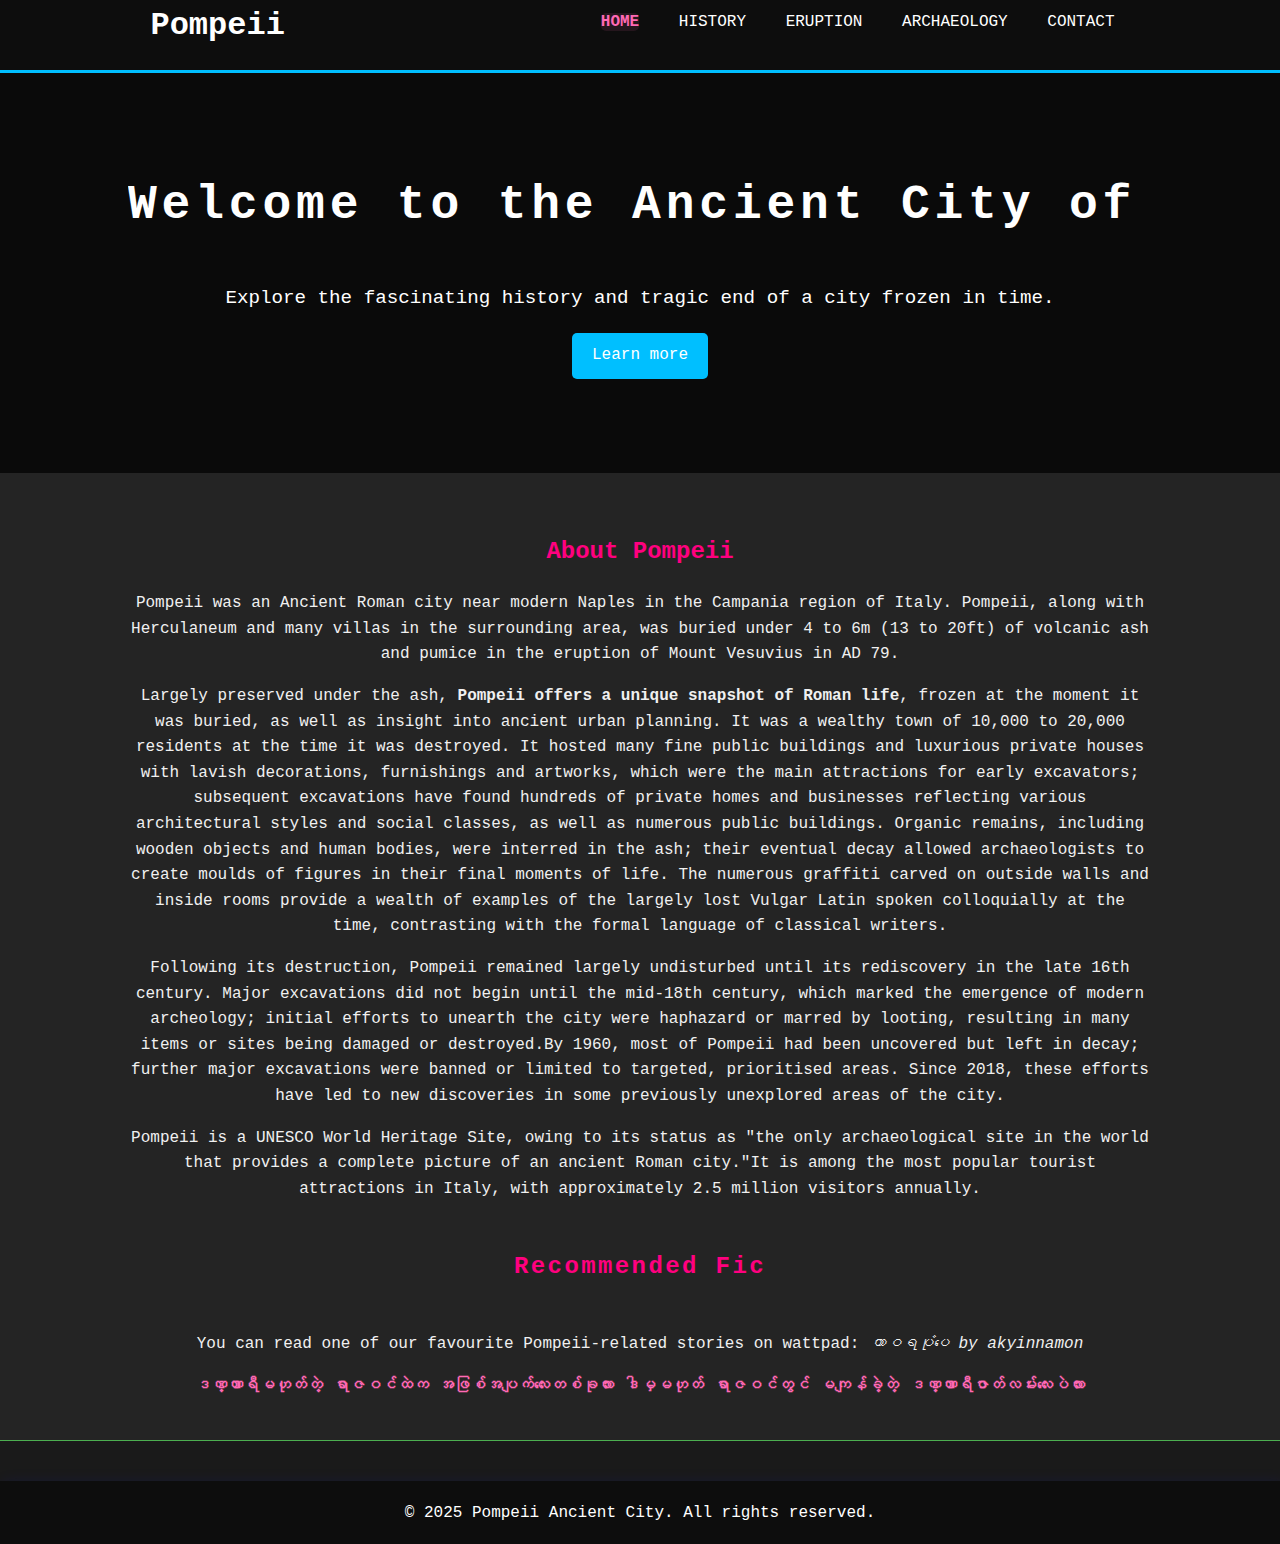
<file: index.html>
<!DOCTYPE html>
<html lang="en">
<head>
    <meta charset="UTF-8">
    <meta name="viewport" content="width=device-width, initial-scale=1.0">
    <title>Pompeii - Ancient City</title>
    <link rel="stylesheet" href="style.css">
   <link rel="shortcut icon" href="https://www.timetravelrome.com/wp-content/uploads/2019/04/face-1797977_1280.jpg">
</head>
<body>
        <header>
                <h1>Pompeii</h1>
                <nav>
                    <ul>
                        <li><a href="Pompeii.html" class="active">Home</a></li>
                        <li><a href="history.html">History</a></li>
                        <li><a href="eruption.html">Eruption</a></li>
                        <li><a href="archaeology.html">Archaeology</a></li>
                        <li><a href="contact.html">Contact</a></li>
                    </ul>
                </nav>
        </header>
 
    <main>
        <section id="hero">
            <div class="container">
                <h2 class="typewriter">Welcome to the Ancient City of Pompeii</h2>
                <p>Explore the fascinating history and tragic end of a city frozen in time.</p>
                <a href="history.html" class="button">Learn more</a>
            </div>

        </section>
        <section id="about">
            <div class="container">
                <h2 style="color: #ff007f;text-shadow: 10px 10px 0 10px var(#ff007f);">About Pompeii</h2>
                <p>Pompeii was an Ancient Roman city near modern Naples in the Campania region of Italy. Pompeii, along with Herculaneum and many villas in the surrounding area, was buried under 4 to 6m (13 to 20ft) of volcanic ash and pumice in the eruption of Mount Vesuvius in AD 79.</p>
                <p>Largely preserved under the ash, <strong>Pompeii offers a unique snapshot of Roman life</strong>, frozen at the moment it was buried, as well as insight into ancient urban planning. It was a wealthy town of 10,000 to 20,000 residents at the time it was destroyed. It hosted many fine public buildings and luxurious private houses with lavish decorations, furnishings and artworks, which were the main attractions for early excavators; subsequent excavations have found hundreds of private homes and businesses reflecting various architectural styles and social classes, as well as numerous public buildings. Organic remains, including wooden objects and human bodies, were interred in the ash; their eventual decay allowed archaeologists to create moulds of figures in their final moments of life. The numerous graffiti carved on outside walls and inside rooms provide a wealth of examples of the largely lost Vulgar Latin spoken colloquially at the time, contrasting with the formal language of classical writers.</p>
                <p>Following its destruction, Pompeii remained largely undisturbed until its rediscovery in the late 16th century. Major excavations did not begin until the mid-18th century, which marked the emergence of modern archeology; initial efforts to unearth the city were haphazard or marred by looting, resulting in many items or sites being damaged or destroyed.By 1960, most of Pompeii had been uncovered but left in decay; further major excavations were banned or limited to targeted, prioritised areas. Since 2018, these efforts have led to new discoveries in some previously unexplored areas of the city.</p>
                <p>Pompeii is a UNESCO World Heritage Site, owing to its status as "the only archaeological site in the world that provides a complete picture of an ancient Roman city."It is among the most popular tourist attractions in Italy, with approximately 2.5 million visitors annually.</p>

            </div>
            <section class="fic-link">
            <h2 class="typewriter" style="color: #ff007f;text-shadow: 10px 10px 10px var(#ff007f);">Recommended Fic</h2>
            <p>You can read one of our favourite Pompeii-related stories on wattpad: <em>ထာဝရပုံပေ by akyinnamon</em></p>
            <a href="https://www.wattpad.com/story/122731704-%E1%80%91%E1%80%AC%E1%81%80%E1%80%9B-%E1%80%95%E1%80%AF%E1%80%B6%E1%80%95%E1%80%B1" target="_blank" rel="noopener noreferrer">ဒဏ္ဏာရီမဟုတ်တဲ့ ရာဇဝင်ထဲက အဖြစ်အပျက်လေးတစ်ခုလား ဒါမှမဟုတ် ရာဇဝင်တွင် မကျန်ခဲ့တဲ့ ဒဏ္ဏာရီဇာတ်လမ်းလေးပဲလား</a>
        </section>
        </section>
    </main>
    
    <footer>
        <div class="container">
            <p>© 2025 Pompeii Ancient City. All rights reserved.</p>
        </div>
    </footer>
</body>
</html>
</file>
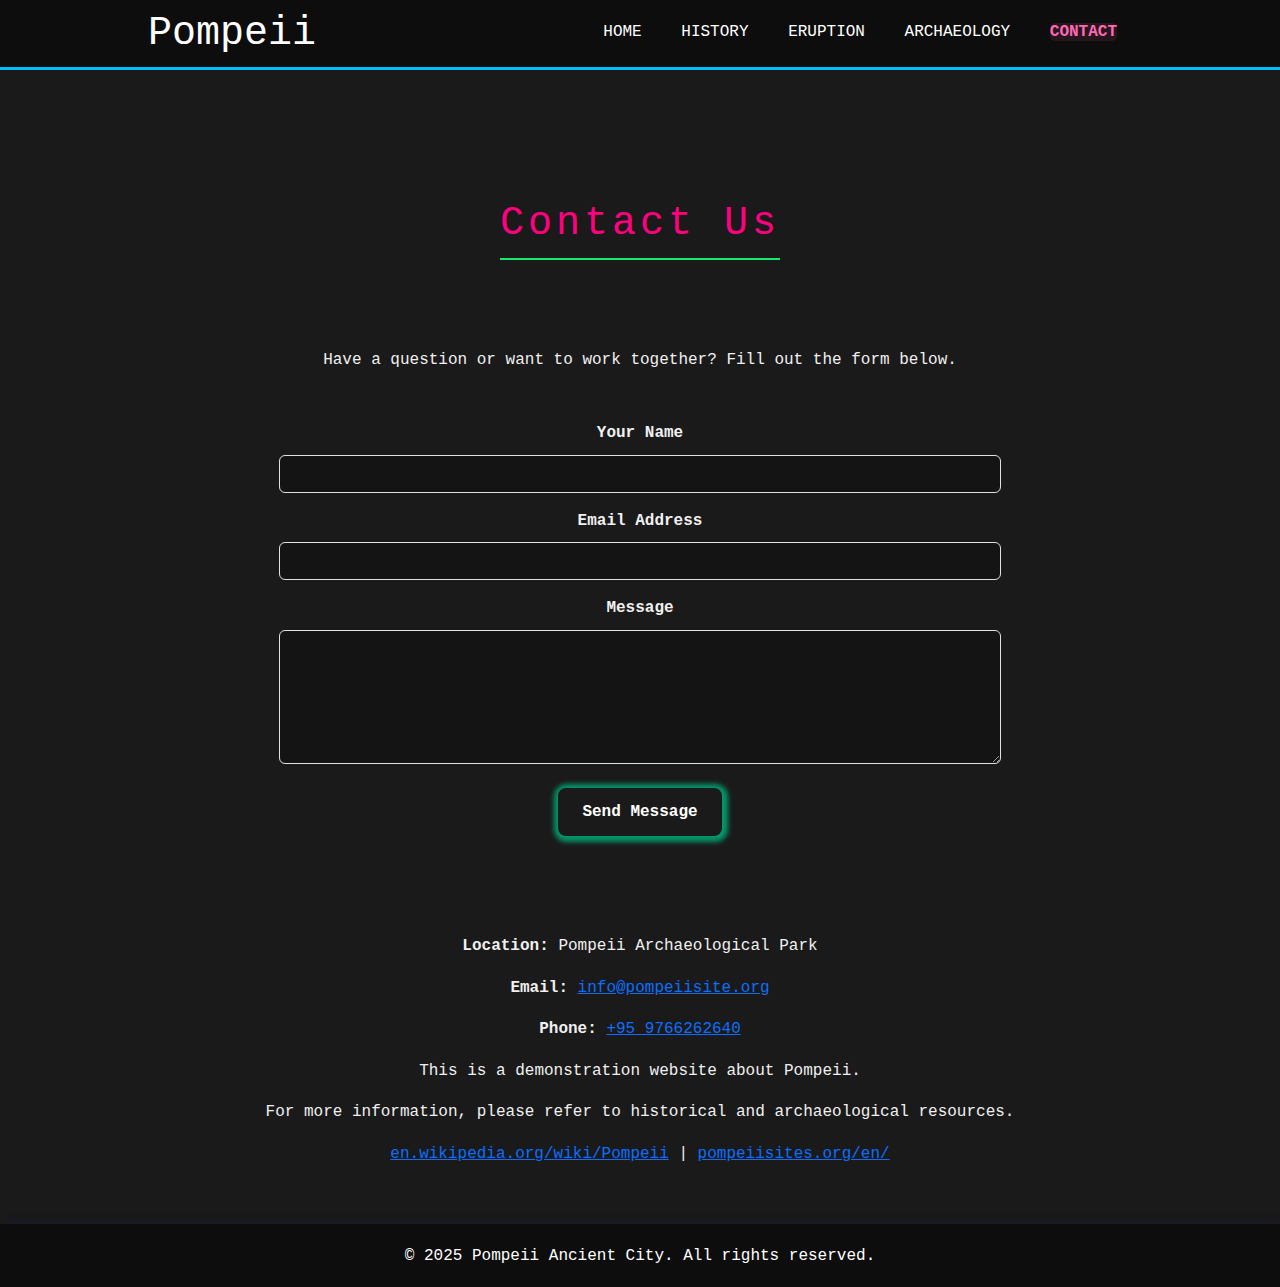
<file: contact.html>
<!DOCTYPE html>
<html lang="en">
<head>
    <meta charset="UTF-8">
    <meta name="viewport" content="width=device-width, initial-scale=1.0">
    <title>Pompeii - Contact</title>
     <link href="https://cdn.jsdelivr.net/npm/bootstrap@5.3.3/dist/css/bootstrap.min.css" rel="stylesheet">
     <link rel="stylesheet" href="style.css">
     <link rel="shortcut icon" href="https://www.timetravelrome.com/wp-content/uploads/2019/04/face-1797977_1280.jpg">
</head>
<body>
   <header>
        <div class="container">
            <h1>Pompeii</h1>
            <nav>
                <ul>
                    <li><a href="Pompeii.html">Home</a></li>
                    <li><a href="history.html">History</a></li>
                    <li><a href="eruption.html">Eruption</a></li>
                    <li><a href="archaeology.html">Archaeology</a></li>
                    <li><a href="contact.html" class="active">Contact</a></li>
                </ul>
            </nav>
        </div>
    </header>
    <main>
        <div class="page-section">
            <section class="page-content">
                <h2 class="typewriter" style="color: #ff007f;text-shadow: 0 0 10px var(#ff007f);">Contact Us</h2>
                <div class="row justify-content-center">
                    <div class="col-lg-8">
                        <div class="card-3d p-4 p-md-5">
                            <p class="text-center mb-5">Have a question or want to work together? Fill out the form below.</p>
                            <form>
                                <div class="mb-3"><label for="name" class="form-label">Your Name</label><input type="text" class="form-control" id="name" required></div>
                                <div class="mb-3"><label for="email" class="form-label">Email Address</label><input type="email" class="form-control" id="email" required></div>
                                <div class="mb-4"><label for="message" class="form-label">Message</label><textarea class="form-control" id="message" rows="5" required></textarea></div>
                                <div class="text-center"><button type="submit" class="btn btn-3d">Send Message</button></div>
                            </form>
                        </div>
                </div>
        </div>
        </div>
            <p style="text-align: center;"><strong>Location: </strong>Pompeii Archaeological Park</p>
            <p style="text-align: center;"><strong>Email: </strong><a href="mailto:Info@pompeiisite.org">info@pompeiisite.org</a></p>
            <p style="text-align: center;"><strong>Phone: </strong><a href="tel:+959766262640">+95 9766262640</a></p>
            <p style="text-align: center;">This is a demonstration website about Pompeii.</p>
            <p style="text-align: center;">For more information, please refer to historical and archaeological resources.</p>
            <p style="text-align: center;">
            <a href="https://en.wikipedia.org/wiki/Pompeii" target="_blank" rel="noopener noreferrer">en.wikipedia.org/wiki/Pompeii</a> | <a href="https://pompeiisites.org/en/" target="_blank" rel="noopener noreferrer">pompeiisites.org/en/</a>
            </p>
        </section>
    </main> 
    <footer>
        <div class="container">
            <p>© 2025 Pompeii Ancient City. All rights reserved.</p>

        </div>
    </footer>
</body>
</html>
</file>
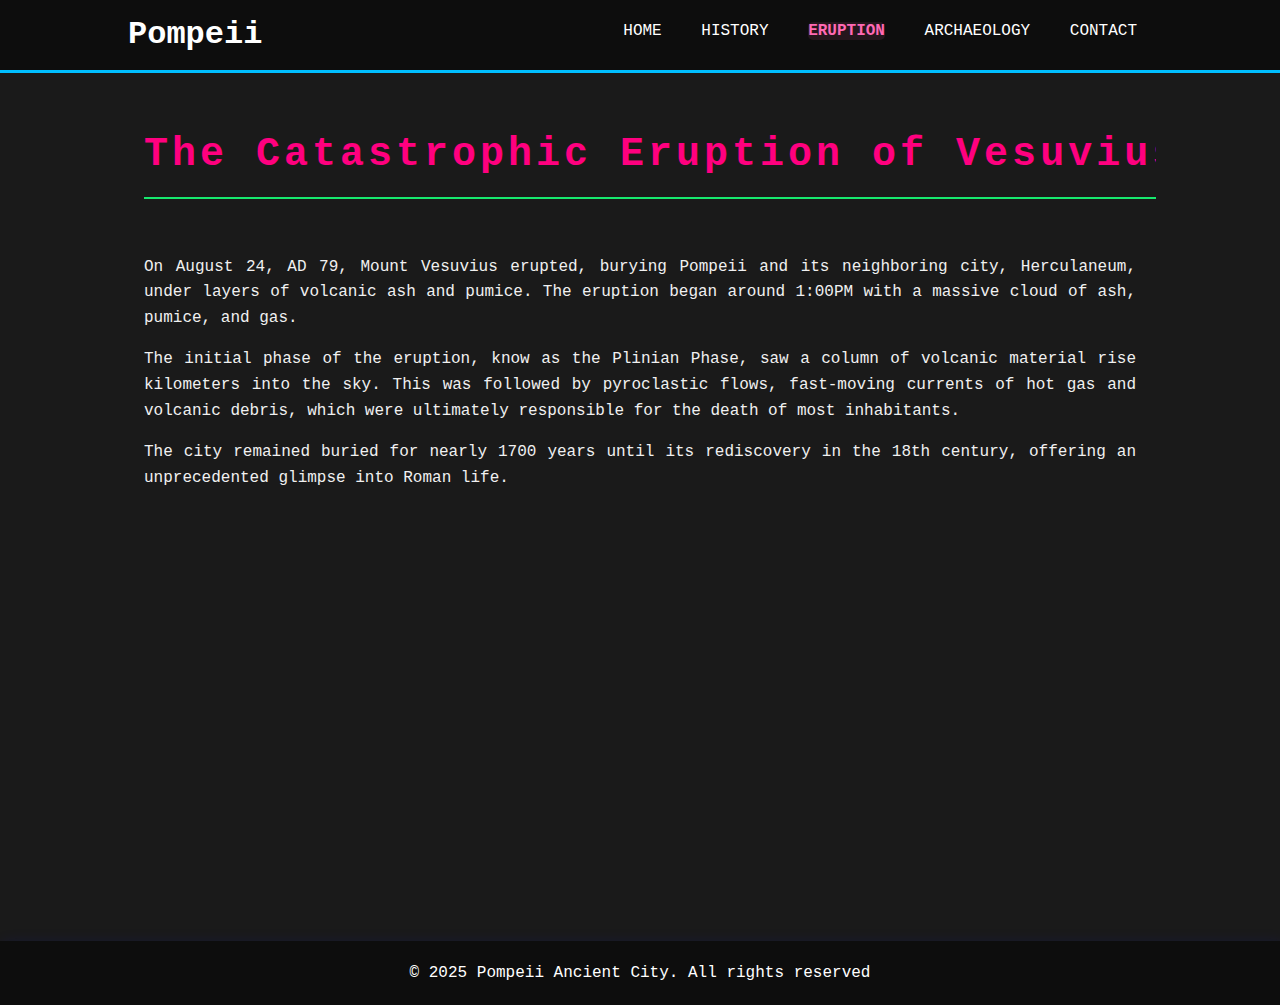
<file: eruption.html>
<!DOCTYPE html>
<html lang="en">
<head>
    <meta charset="UTF-8">
    <meta name="viewport" content="width=device-width, initial-scale=1.0">
    <title>Pompeii - Eruption</title>
    <link rel="stylesheet" href="style.css">
    <link rel="shortcut icon" href="https://www.timetravelrome.com/wp-content/uploads/2019/04/face-1797977_1280.jpg">
</head>
<body>
    <header>
        <div class="container">
            <h1>Pompeii</h1>
            <nav>
                <ul>
                    <li><a href="Pompeii.html">Home</a></li>
                    <li><a href="history.html">History</a></li>
                    <li><a href="eruption.html" class="active">Eruption</a></li>
                    <li><a href="archaeology.html">Archaeology</a></li>
                    <li><a href="contact.html">Contact</a></li>
                </ul>
            </nav>

        </div>
    </header>
    <main>
        <section class="page-content">
            <div class="container">
                <h2 class="typewriter" style="color: #ff007f;text-shadow: 0 0 10px var(#ff007f);">The Catastrophic Eruption of Vesuvius (AD 79)</h2>
                <p>On August 24, AD 79, Mount Vesuvius erupted, burying Pompeii and its neighboring city, Herculaneum, under layers of volcanic ash and pumice. The eruption began around 1:00PM with a massive cloud of ash, pumice, and gas.</p>
                <p>The initial phase of the eruption, know as the Plinian Phase, saw a column of volcanic material rise kilometers into the sky. This was followed by pyroclastic flows, fast-moving currents of hot gas and volcanic debris, which were ultimately responsible for the death of most inhabitants.</p>
                <p>The city remained buried for nearly 1700 years until its rediscovery in the 18th century, offering an unprecedented glimpse into Roman life.</p>

            </div>

        </section>
        <div class="video-wrapper">
            <iframe width="560" height="315" src="https://www.youtube.com/embed/dY_3ggKg0Bc" title="A Day in Pompeii - Full-length animation" frameborder="0" allow="accelerometer; autoplay; clipboard-write; encrypted-media; gyroscope; picture-in-picture; web-share" referrerpolicy="strict-origin-when-cross-origin" allowfullscreen></iframe>
        </div>
    </main>

    
    <footer>
        <div class="container">
            <p>© 2025 Pompeii Ancient City. All rights reserved</p>

        </div>
    </footer>
</body>
</html>
</file>
<file: style.css>
/*General Body styles*/
body{
    font-family: 'Roboto Mono', monospace;
    margin: 0;
    padding: 0;
    line-height: 1.6;
    background-color: #1a1a1a; /* Changed */
    color: #f0f0f0; /* Changed */
    
}
.container{
    width: 80%;
    margin: auto;
    overflow: hidden;/*clear floats*/
    padding: 0 20px;

}

/*header style*/

header{
    display: flex;
    flex-direction:row;
    justify-content: space-around;
    background: #0d0d0d; /* Changed */
    color: #fff;
    backdrop-filter: blur(30px);
    min-height: 70px;
    border-bottom: #00bfff 3px solid; /* Changed */
    
    
}
header h1{
    float: left;
    margin: 0;
    padding: 0;
 }
 header nav{
    float: right;
    margin-top: 10px;
    

 }
 header nav ul{
    
    text-align: center;
    margin: 0;
    padding: 0;
    list-style: none;
 }
 header li{
    display: inline;
    padding: 0 15px;
 }
 header a{
    color: #fff;
    text-decoration: none;
    text-transform: uppercase;
    font-size: 16px;
    transition: color 0.3s ease, background-color 0.5s ease; /* Changed */
 }
 header a:hover, header a.active{
    color: #ff69b4; /* Changed */
    font-weight: bold;
    background-color: rgba(255, 105, 180, 0.1); /* Changed */
    border-radius: 5px; /* Changed */
 }
 /*mian content style*/
 main{
    padding-bottom: 20px;
}
/*hero section (Homepage specific)*/
#hero{
    min-height: 400px;
    background: url(https://www.thetimes.com/imageserver/image/%2Fa2c3fc6d-93bc-4d64-9193-83bd7878eede.jpg?crop=5464%2C3640%2C0%2C0&resize=618)no-repeat center center/cover;
    text-align: center;
    color: #fff;
    display: flex;
    align-items: center;
    justify-content: center;
    position:relative;
    
}

#hero::before{
    content: '';
    position: absolute;
    top: 0;
    left: 0;
    width: 100%;
    height: 100%;
    background-color: rgba(0, 0, 0, 0.6);/*Overlay for readability - Changed*/
   

}
#hero .container{
    position: relative;
    z-index: 1;
}
#hero h2{
    font-size: 3em;
    margin-bottom: 10px;
}
#hero p{
    font-size: 1.2em;
    margin-bottom: 20px;
}
.button {
    display: inline-block;
    color: #fff;
    background: #00bfff; /* Changed */
    padding: 10px 20px;
    text-decoration: none;
    border-radius: 5px;
    transition: background 0.3s ease;
}
.button:hover{
    background: #009acd; /* Changed */

}
/*About Section (homepage specific)*/
#about{
    padding: 40px 0;
    background: #242424; /* Changed */
    border-bottom: #4caf50 1px solid; /* Changed */
    text-align: center;
    
}
#about h2{
    color: #fff; /* Changed */
    margin-bottom: 20px;
}
/*General page content section*/
.page-content{
    text-align: center;
    font-family:'Roboto Mono', monospace ;
    padding: 20px;
    margin: 30px auto;
}
.page-content h2{
    color: #fff; /* Changed */
    text-align: center;
    margin-bottom: 30px;
    font-size: 2.5em;
    border-bottom: 2px solid #17e96e; /* Changed */
    padding-bottom: 10px;
    display: inline-block;
}
.page-content h4{ /* Corrected typo from .pagge-content */
    margin: 8px 0;
    font-size: 16px;
    color: #ddd; /* Changed */
}
.page-content p{
    margin-bottom: 15px;
    text-align: justify;
}
.page-content a{
    color: #18ac1d; /* Changed */
    text-decoration: none;
}
.page-content a:hover{
    text-decoration: underline;
}
.video-wrapper{
    display: flex;
    justify-content: center;
    margin: 30px 0;
}
.image-wrapper{
    display: flex;
    justify-content: center;
    margin: 20px 0;
}
.image-gallery{
    display: flex;
    justify-content: space-around; /* Changed for better spacing */
    gap: 20px; /* Changed */
    margin-top: 20px;
    flex-wrap: wrap;
    perspective: 1000px; /* Added for 3D effect */
}

.image-gallery img{
    width: 300px;
    height: 200px; /* Changed for consistency */
    object-fit: cover;
    border: 2px solid #e94fae;
    border-radius: 4px;
    transition: transform 0.5s ease-in-out; /* Added for 3D effect */
}
.image-gallery img:hover { /* Added for 3D effect */
      transform: scale(1.05) translateZ(30px);
      box-shadow: 0 15px 25px rgba(0,0,0,0.5);
}
figure {
    margin: 20px 10px; /* Changed */
    text-align: center;
}
figcaption{
    font-style: italic;
    color: #aaa; /* Changed */
    font-size: 14px; /* Changed */
    margin-top: 8px; /* Added */
}
.fic-link{
    margin-top: 30px;
    text-align: center;
}
.fic-link a{
    color: #ff69b4; /* Changed */
    text-decoration: none;
    font-weight: bold;
}
.fic-link a:hover{
    text-decoration: underline;
}
/* conctent form*/
 .form-control {
            background-color: rgba(0,0,0,0.2);
            border: 1px solid var(#0a74da);
            color: var(#0de243);
        }
        .form-control:focus {
            background-color: rgba(0,0,0,0.3);
            border-color: var( #10b981);
            box-shadow: 0 0 10px var( #10b981);
            color: var(#11d874);
        }
        .form-label {
            color: var(blue);
            font-weight: 700;
    }
    .page-section {
            padding-top: 5rem;
            animation: fadeIn 1.2s ease-in-out;
    }
  /* --- 3D Button --- */
        .btn-3d {
            background-color: var( #10b981);
            border: none;
            border-radius: 8px;
            padding: 12px 24px;
            color: white;
            font-weight: bold;
            position: relative;
            top: 0;
            transition: all 0.2s ease-in-out;
            box-shadow: 1px 1px 5px 5px #059669;
        }
        .btn-3d:hover {
            top: 2px;
            box-shadow: 0 3px 0 #059669;
        }
/* Typewriter effect */
.typewriter {
  display: inline-block;
  overflow:hidden; 
  border-right: .15em solid var(rgb(19, 187, 47)); /* The cursor */
  white-space: nowrap;
  margin: 0 auto;
  letter-spacing: .1em;
  animation: 
    typing 4s steps(35) forwards,
    blink-caret .75s  infinite;
}

@keyframes typing {
  from { width: 0 }
  to { width: 100% }
}


/*footer style*/
footer{
    background: #0d0d0d; /* Changed */
    color: #fff;
    text-align: center;
    padding: 20px;
    margin-top: 20px;
    box-shadow: 3px 4px 15px rgba(10, 24, 218, 0.2);
}
footer p{
    margin: 0;
}
/*Responsive Design */
@media (max-width: 768px){
    header h1,
    header nav,
    header nav ul{
        float: none;
        text-align: center;
        width: 100%; /* Added for better centering */
    }
    header h1 {
        margin-bottom: 10px; /* Added for spacing */
    }
    
    header nav ul li{
        padding: 10px 0; /* Changed */
        display: block;/*stack navigation items*/
    }
    .container{
        width: 95%;
    }
    #hero h2 {
        font-size: 2.2em; /* Added for responsiveness */
    }
    #hero p{
        font-size: 1em;

    }
    .page-content h2{
        font-size: 1.8em;
    }
    .image-gallery {
        justify-content: center;
    }
}
</file>
